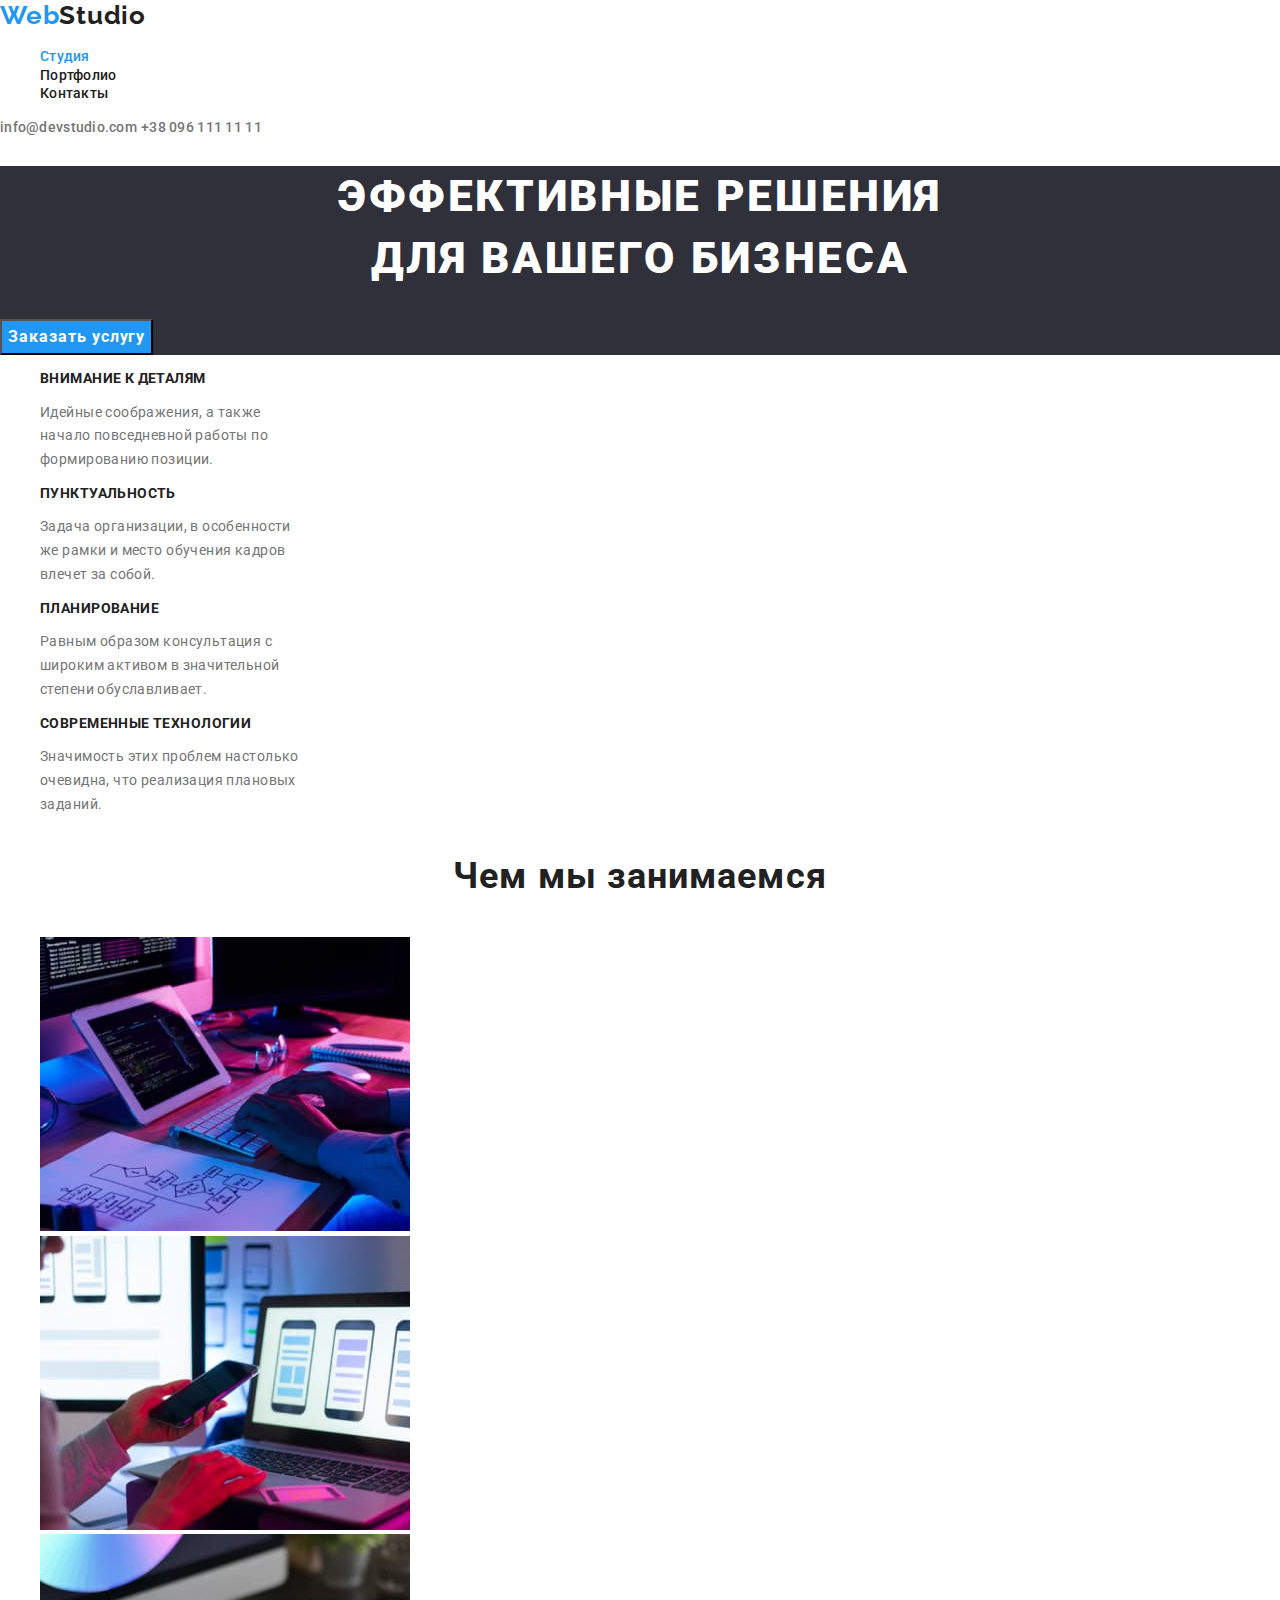
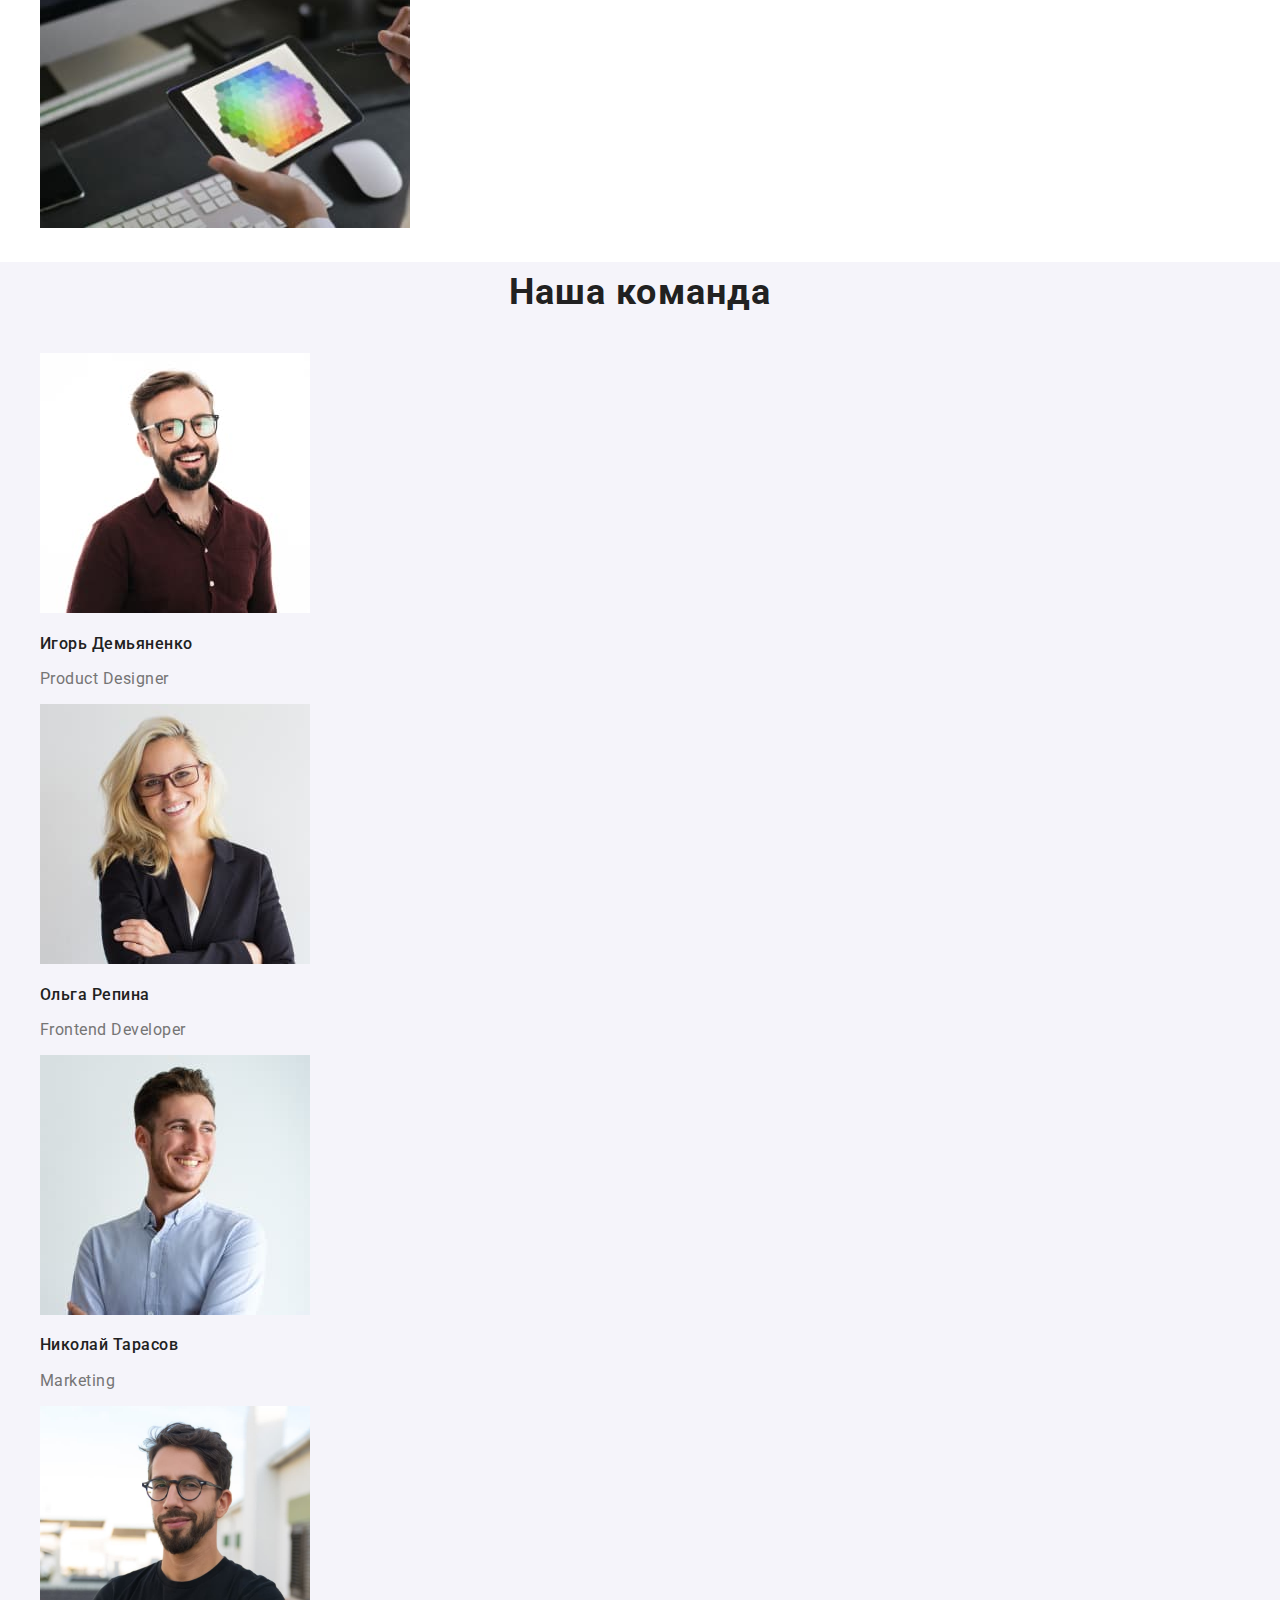
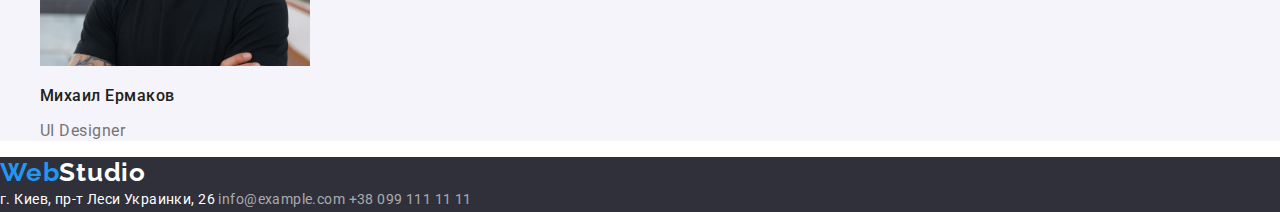
<file: index.html>
<!DOCTYPE html>
<html lang="ru">
<head>
    <meta charset="UTF-8">
    <meta name="viewport" content="width=device-width, initial-scale=1.0">
    <title>WebStudio</title>
    <link rel="stylesheet" href="./css/modern-normalize.css">
    <link rel="preconnect" href="https://fonts.gstatic.com">
    <link href="https://fonts.googleapis.com/css2?family=Raleway:wght@700&family=Roboto:wght@400;500;700;900&display=swap" rel="stylesheet">
    <link rel="stylesheet" href="./css/style.css">
</head>
<body>
    <header>
        <nav class="site-nav">
                <a href="#" class="logo"><span class="logo-initial">Web</span>Studio</a>
                <ul class="site-nav list">
                    <li><a href="#" class="link current">Студия</a></li>
                    <li><a href="./portfolio.html" class="link">Портфолио</a></li>
                    <li><a href="#" class="link">Контакты</a></li>
                 </ul>
        </nav>
        <div class="mail-tel">
            <a href="mailto:info@devstudio.com" class="link">info@devstudio.com</a>
            <a href="tel:+380961111111" class="link">+38 096 111 11 11</a>
        </div>
    </header>

    <main>
<!-- hero -->
        <section class="hero">
            <h1 class="hero title">Эффективные решения <br /> для вашего бизнеса</h1>
            <button type="submit" class="btn">Заказать услугу</button>
        </section>
<!-- specialites -->
    <section>
       <h2 class="visually-hidden">Особенности</h2>
        <ul>
            <li class="specialites">
                <h3 class="specialites-title">Внимание к деталям</h3>
                <p  class="specialites-title-text">Идейные соображения, а также<br />
                   начало повседневной работы по<br />
                   формированию позиции.
                </p>
            </li>
            <li>
                <h3 class="specialites-title">Пунктуальность</h3>
                <p class="specialites-title-text">Задача организации, в особенности<br />
                   же рамки и место обучения кадров<br />
                   влечет за собой.
                </p>
            </li>
            <li>
                <h3 class="specialites-title">Планирование</h3>
                <p class="specialites-title-text">Равным образом консультация с<br />
                   широким активом в значительной<br />
                   степени обуславливает.
                </p>
            </li>
            <li>
                <h3 class="specialites-title">Современные технологии</h3>
                <p class="specialites-title-text">Значимость этих проблем настолько<br />
                   очевидна, что реализация плановых<br />
                   заданий.
                </p>
            </li>
        </ul>
    </section>
<!--our work  -->
    <section class="work">
        <h2 class="work-title">Чем мы занимаемся</h2>
        <ul>
            <li>
                <a href=""><img src="./images/desktopapp.jpg" 
                    alt="Разработка приложений для ПК" width="370" height="294"></a>
            </li>
            <li>
                <a href=""><img src="./images/mobileapp.jpg" 
                    alt="Разработка мобильных приложений" width="370" height="294"></a>
            </li>
            <li>
                <a href=""><img src="./images/design.jpg" 
                    alt="Дизайн" width="370" height="294"></a>
            </li>
        </ul>
    </section>
<!-- our team -->
    <section class="team">
        <h2 class="team-title">Наша команда</h2>
        <ul>
            <li>                
                <img src="./images/igor.jpg" alt="Игорь Демьяненко" width="270" height="260"> 
                <h3 class="team name">Игорь Демьяненко</h3>
                <p class="team position">Product Designer</p>
            </li>
            <li>
                <img src="./images/olga.jpg" alt="Ольга Репина" width="270" height="260">
                <h3 class="team name">Ольга Репина</h3>
                <p class="team position">Frontend Developer</p>
            </li>
                <li><img src="./images/nikolay.jpg" alt="Николай Тарасов" width="270" height="260">
                <h3 class="team name">Николай Тарасов</h3>
                <p class="team position">Marketing</p>
            </li>
            <li>
                <img src="./images/mikhail.jpg" alt="Михаил Ермаков" width="270" height="260">
                <h3 class="team name">Михаил Ермаков</h3>
                <p class="team position">UI Designer</p>              
            </li>
        </ul>
    </section>
  
    </main>
    <footer class="contac">
        <a href="#" class="logo"><span class="logo-initial">Web</span><span class="logo-second">Studio</span></a>
        <address>
            <a href="#" class="contac addres">г. Киев, пр-т Леси Украинки, 26</a>
            <a href="mailto:info@example.com" class="contac info">info@example.com</a> 
            <a href="tel:+380991111111" class="contac info">+38 099 111 11 11</a>
        </address>
    </footer>
</body>
</html>
</file>
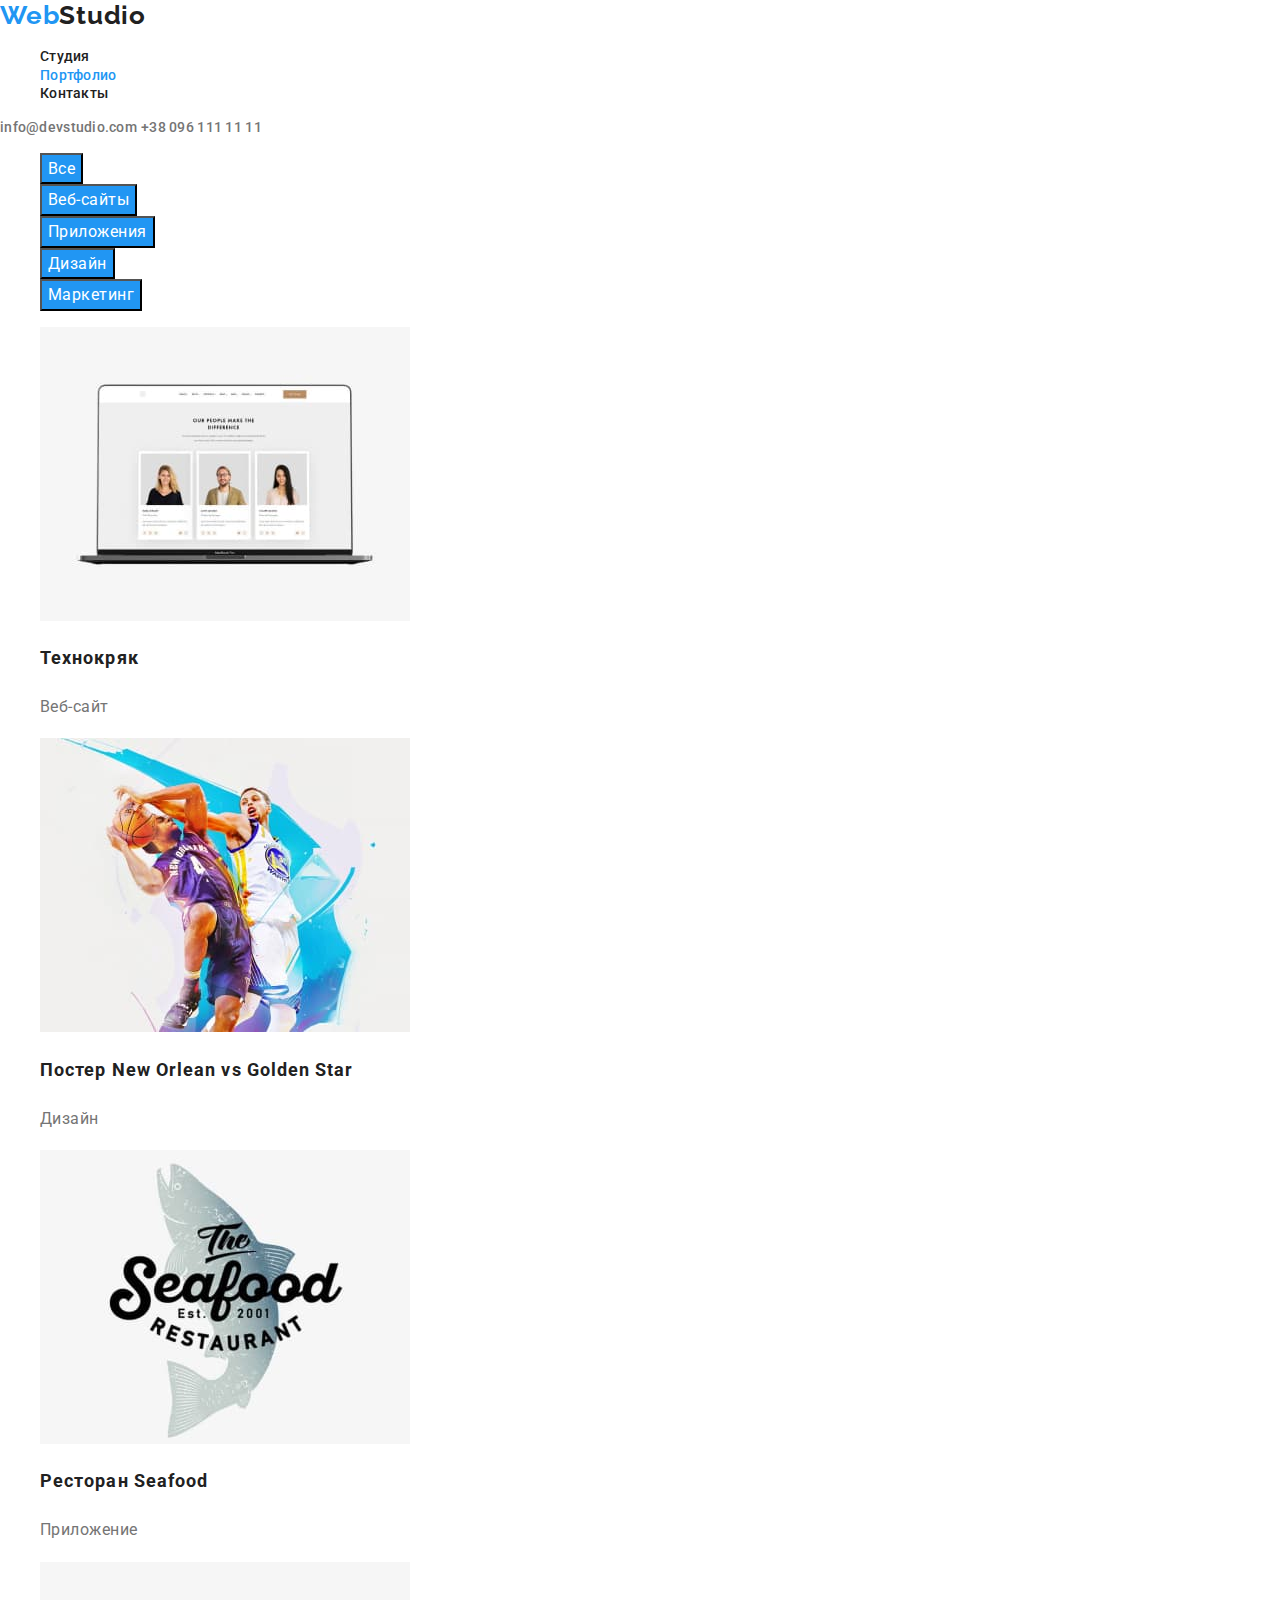
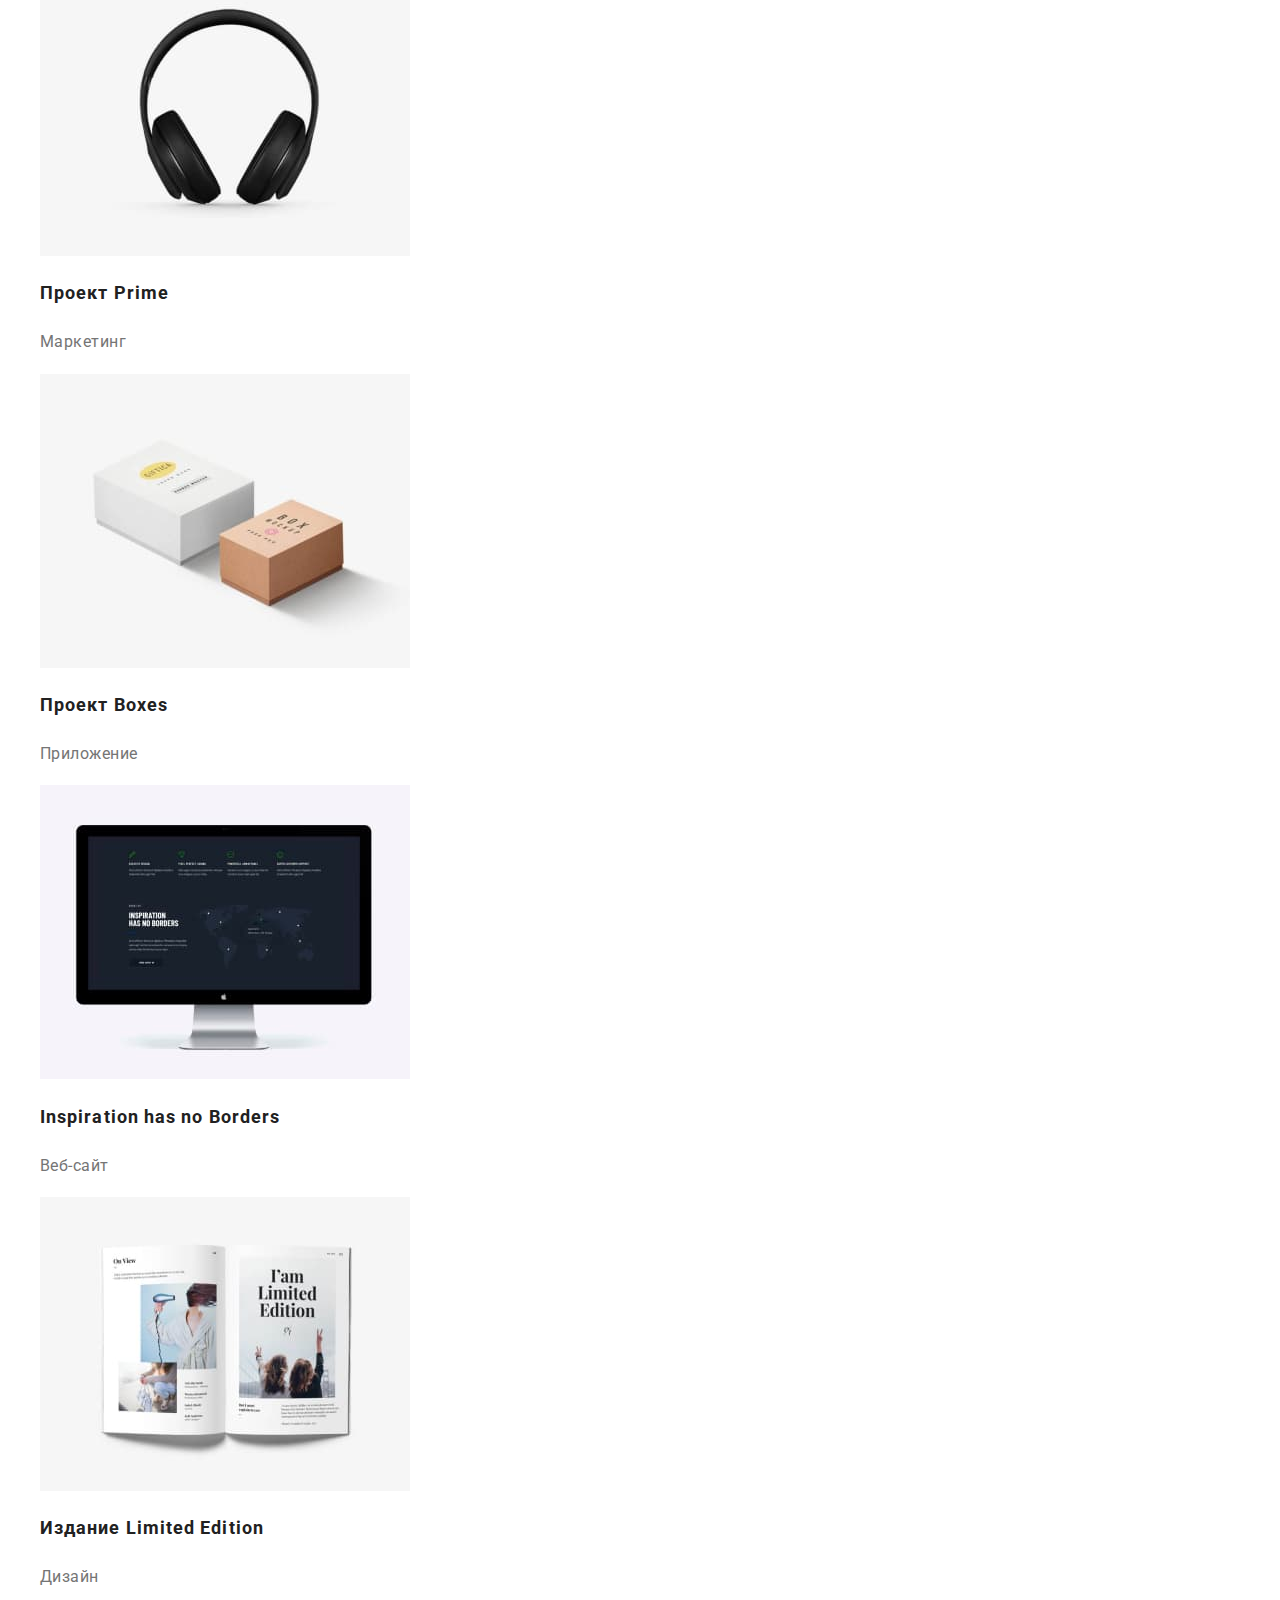
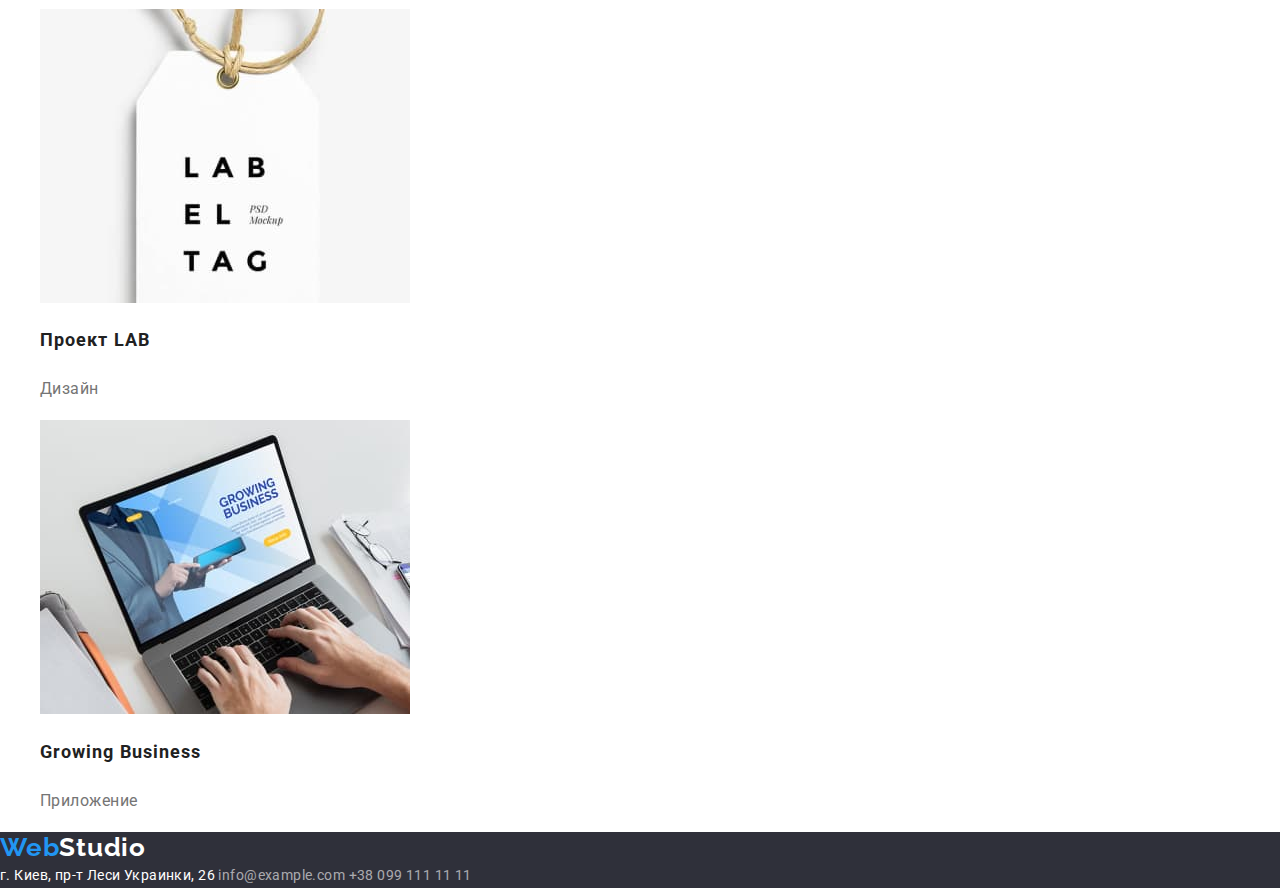
<file: portfolio.html>
<!DOCTYPE html>
<html lang="ru">
<head>
    <meta charset="UTF-8">
    <meta name="viewport" content="width=device-width, initial-scale=1.0">
    <title>Portfolio</title>
    <link rel="stylesheet" href="./css/modern-normalize.css">
    <link rel="preconnect" href="https://fonts.gstatic.com">
    <link href="https://fonts.googleapis.com/css2?family=Raleway:wght@700&family=Roboto:wght@400;500;700;900&display=swap"
        rel="stylesheet">
    <link rel="stylesheet" href="./css/style.css">
</head>
<body>
    <header>
        <nav class="site-nav">
            <a href="./index.html" class="logo"><span class="logo-initial">Web</span>Studio</a>
            <ul class="site-nav list">
                <li><a href="./index.html" class="link">Студия</a></li>
                <li><a href="#" class="link current">Портфолио</a></li>
                <li><a href="#" class="link">Контакты</a></li>
            </ul>
        </nav>
        <div class="mail-tel">
            <a href="mailto:info@devstudio.com" class="link">info@devstudio.com</a>
            <a href="tel:+380961111111" class="link">+38 096 111 11 11</a>
        </div>
    </header>

    <main>
        <section class="example">
            <h1 class="visually-hidden">Наши работы</h1>
            <ul>
                <li><button type="button" class="filter">Все</button></li>
                <li><button type="button" class="filter">Веб-сайты</button></li>
                <li><button type="button" class="filter">Приложения</button></li>
                <li><button type="button" class="filter">Дизайн</button></li>
                <li><button type="button" class="filter">Маркетинг</button></li>
            </ul>
            <ul>
                <li>
                    <img src="./images/technocryak.jpg" alt="" width="370" height="294">
                    <h2 class="example-item">Технокряк</h2>
                    <p class="example-descript">Веб-сайт</p>
                </li>
                <li>
                    <img src="./images/poster.jpg"
                    alt="Постер New Orlean vs Golden Star" width="370" height="294">
                    <h2 class="example-item">Постер New Orlean vs Golden Star</h2>
                    <p class="example-descript">Дизайн</p>
                </li>
                <li>
                    <img src="./images/restaurant.jpg" 
                    alt="Ресторан Seafood" width="370" height="294">
                    <h2 class="example-item">Ресторан Seafood</h2>
                    <p class="example-descript">Приложение</p>
                </li>
                <li>
                    <img src="./images/prime.jpg" 
                    alt="Проект Prime" width="370" height="294">
                    <h2 class="example-item">Проект Prime</h2>
                    <p class="example-descript">Маркетинг</p>
                </li>
                <li>
                    <img src="./images/boxes.jpg" 
                    alt="Проект Boxes" width="370" height="294">
                    <h2 class="example-item">Проект Boxes</h2>
                    <p class="example-descript">Приложение</p>
                </li>
                <li>
                    <img src="./images/inspiration.jpg" 
                    alt="Inspiration has no Borders" width="370" height="294">
                    <h2 class="example-item">Inspiration has no Borders</h2>
                    <p class="example-descript">Веб-сайт</p>
                </li>
                <li>
                    <img src="./images/edition.jpg" 
                    alt="Издание Limited Edition" width="370" height="294">
                    <h2 class="example-item">Издание Limited Edition</h2>
                    <p class="example-descript">Дизайн</p>
                </li>
                <li>
                   <img src="./images/lab.jpg" 
                    alt="Проект LAB" width="370" height="294">
                    <h2 class="example-item">Проект LAB</h2>
                    <p class="example-descript">Дизайн</p>
                </li>
                <li>
                    <img src="./images/growingbusiness.jpg" 
                    alt="Growing Business" width="370" height="294">
                    <h2 class="example-item">Growing Business</h2>
                    <p class="example-descript">Приложение</p>
                </li>
            </ul>
        </section>

    </main>
<footer class="contac">
    <a href="./index.html" class="logo"><span class="logo-initial">Web</span><span class="logo-second">Studio</span></a>
    <address>
        <a href="#" class="contac addres">г. Киев, пр-т Леси Украинки, 26</a>
        <a href="mailto:info@example.com" class="contac info">info@example.com</a>
        <a href="tel:+380991111111" class="contac info">+38 099 111 11 11</a>
    </address>
</footer>

</body>
</html>
</file>
<file: css/style.css>
:root {
  --primary-text-color: #212121;
  --text-title-color: #757575;
  --link-hover-color: #2196f3;
  --second-text-color: #ffffff;
  --btn-lb-color: #2196f3;
}

/* header */

body {
  background-color: #ffffff;
  font-family: Roboto, sans-serif;
}

/* сбрасывает маркер списка */
ul {
  list-style: none;
}

a {
  text-decoration: none;
}

/* header */
/* nav */
.logo {
  color: var(--primary-text-color);
  font-family: 'Raleway', sans-serif;
  font-weight: 700;
  font-size: 26px;
  line-height: 1.2;
  letter-spacing: 0.03em;
}

.logo-initial {
  color: var(--link-hover-color);
  font-family: 'Raleway', sans-serif;
  font-weight: 700;
  font-size: 26px;
  line-height: 1.2;
  letter-spacing: 0.03em;
}

/*site nav*/

.site-nav .link {
  color: var(--primary-text-color);
  font-weight: 500;
  font-size: 14px;
  line-height: 1.1;
  letter-spacing: 0.02em;
}

.site-nav .link:hover,
.site-nav .link:focus {
  color: var(--link-hover-color);
}

.site-nav .link.current {
  color: var(--link-hover-color);
}

.mail-tel .link {
  color: var(--text-title-color);
  font-weight: 500;
  font-size: 14px;
  line-height: 1.1;
  letter-spacing: 0.02em;
}

.mail-tel .link:hover,
.mail-tel .link:focus {
  color: var(--link-hover-color);
}

/* main */
.hero {
  background-color: #2f303a;
}

.hero .title {
  color: var(--second-text-color);
  font-weight: 900;
  font-size: 44px;
  line-height: 1.4;
  letter-spacing: 0.06em;
  text-align: center;
  text-transform: uppercase;
}

.btn {
  color: var(--second-text-color);
  font-weight: 700;
  font-size: 16px;
  line-height: 1.9;
  letter-spacing: 0.06em;
  background-color: var(--btn-lb-color);
}

/* specialites */
/* для скрытого заголовка*/
.visually-hidden {
  position: absolute;
  width: 1px;
  height: 1px;
  margin: -1px;
  border: 0;
  padding: 0;

  white-space: nowrap;
  clip-path: inset(100%);
  clip: rect(0 0 0 0);
  overflow: hidden;
}

.specialites-title {
  color: var(--primary-text-color);
  font-weight: 700;
  font-size: 14px;
  line-height: 1.1;
  letter-spacing: 0.03em;
  text-transform: uppercase;
}

.specialites-title-text {
  color: var(--text-title-color);
  font-weight: 400;
  font-size: 14px;
  line-height: 1.7;
  letter-spacing: 0.03em;
}

/* our work */
.work-title {
  color: var(--primary-text-color);
  font-weight: 700;
  font-size: 36px;
  line-height: 1.7;
  text-align: center;
  letter-spacing: 0.03em;
}

/* our team */
.team {
  background-color: #f5f4fa;
}

.team-title {
  color: var(--primary-text-color);
  font-weight: 700;
  font-size: 36px;
  line-height: 1.7;
  text-align: center;
  letter-spacing: 0.03em;
}

.team .name {
  color: var(--primary-text-color);
  font-weight: 500;
  font-size: 16px;
  line-height: 1.2;
  letter-spacing: 0.03em;
}

.team .position {
  color: var(--text-title-color);
  font-weight: 400;
  font-size: 16px;
  line-height: 1.2;
  letter-spacing: 0.03em;
}

/* footer */

.contac {
  color: rgba(255, 255, 255, 0.6);
  font-weight: 400;
  font-style: initial;
  font-size: 14px;
  line-height: 1.7;
  letter-spacing: 0.03em;
  background-color: #2f303a;
}

.contac .addres {
  color: var(--second-text-color);
}

.contac .addres:hover,
.contac .addres:focus {
  color: var(--link-hover-color);
}

.contac .info:hover,
.contac .info:focus {
  color: var(--link-hover-color);
}

.logo-second {
  color: var(--second-text-color);
}

/* portfolio */
.filter {
  color: var(--second-text-color);
  font-weight: 400;
  font-size: 16px;
  line-height: 1.6;
  letter-spacing: 0.03em;
  background-color: var(--btn-lb-color);
}

.example-item {
  color: var(--primary-text-color);
  font-weight: 700;
  font-size: 18px;
  line-height: 2;
  letter-spacing: 0.06em;
}

.example-descript {
  color: var(--text-title-color);
  font-weight: 400;
  font-size: 16px;
  line-height: 1.9;
  letter-spacing: 0.03em;
}
</file>
